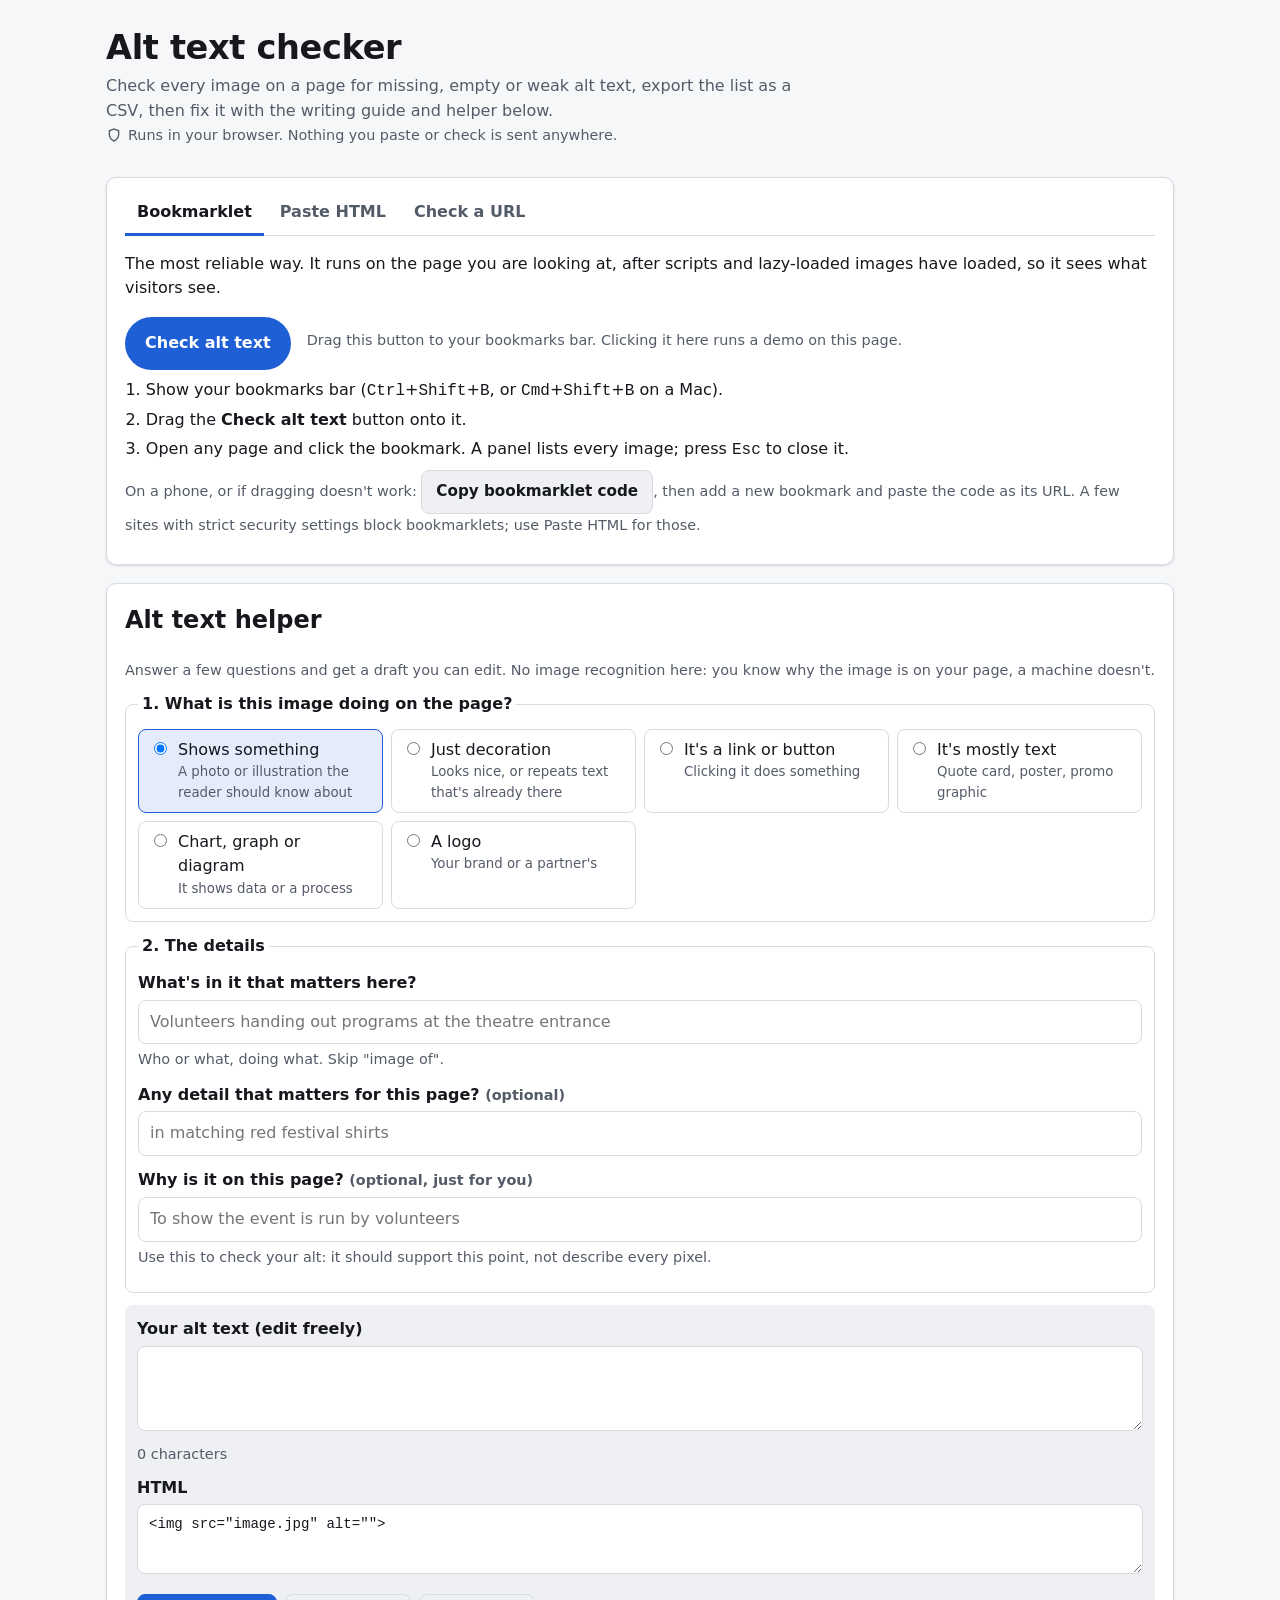
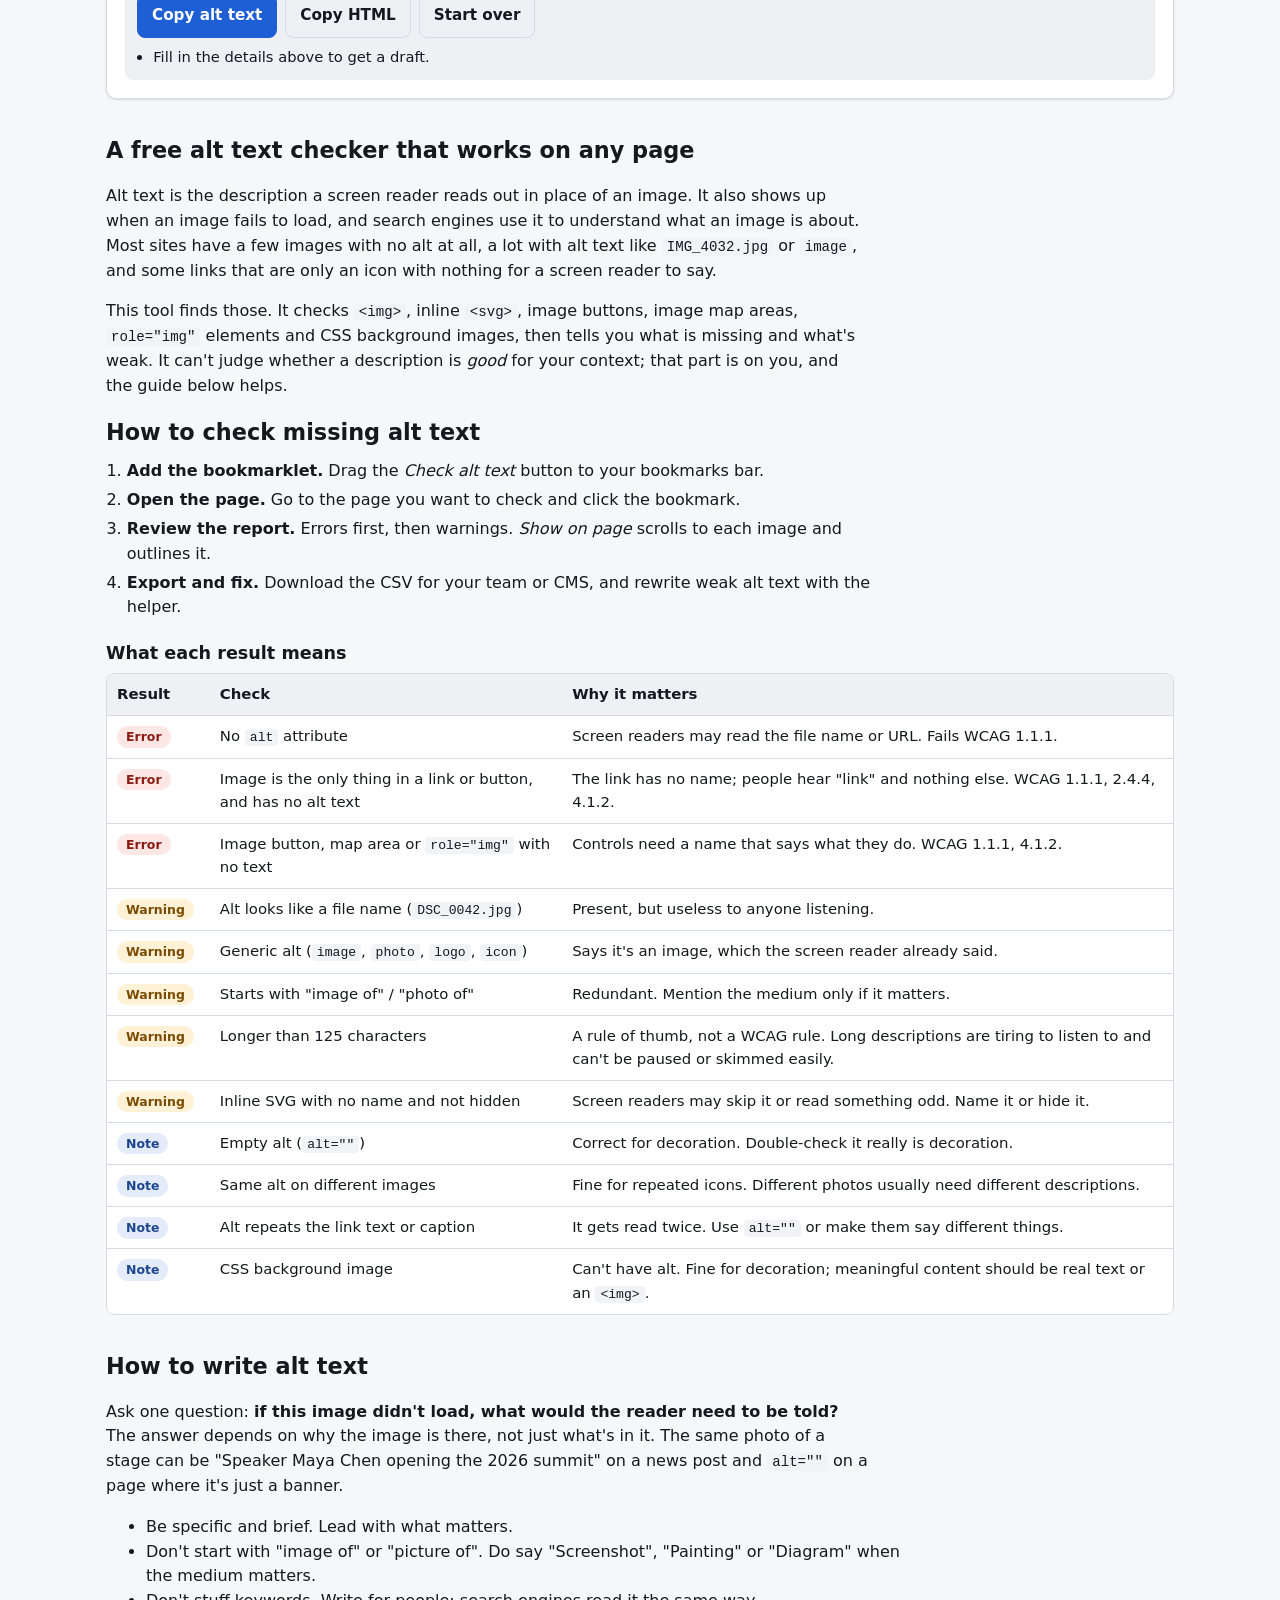
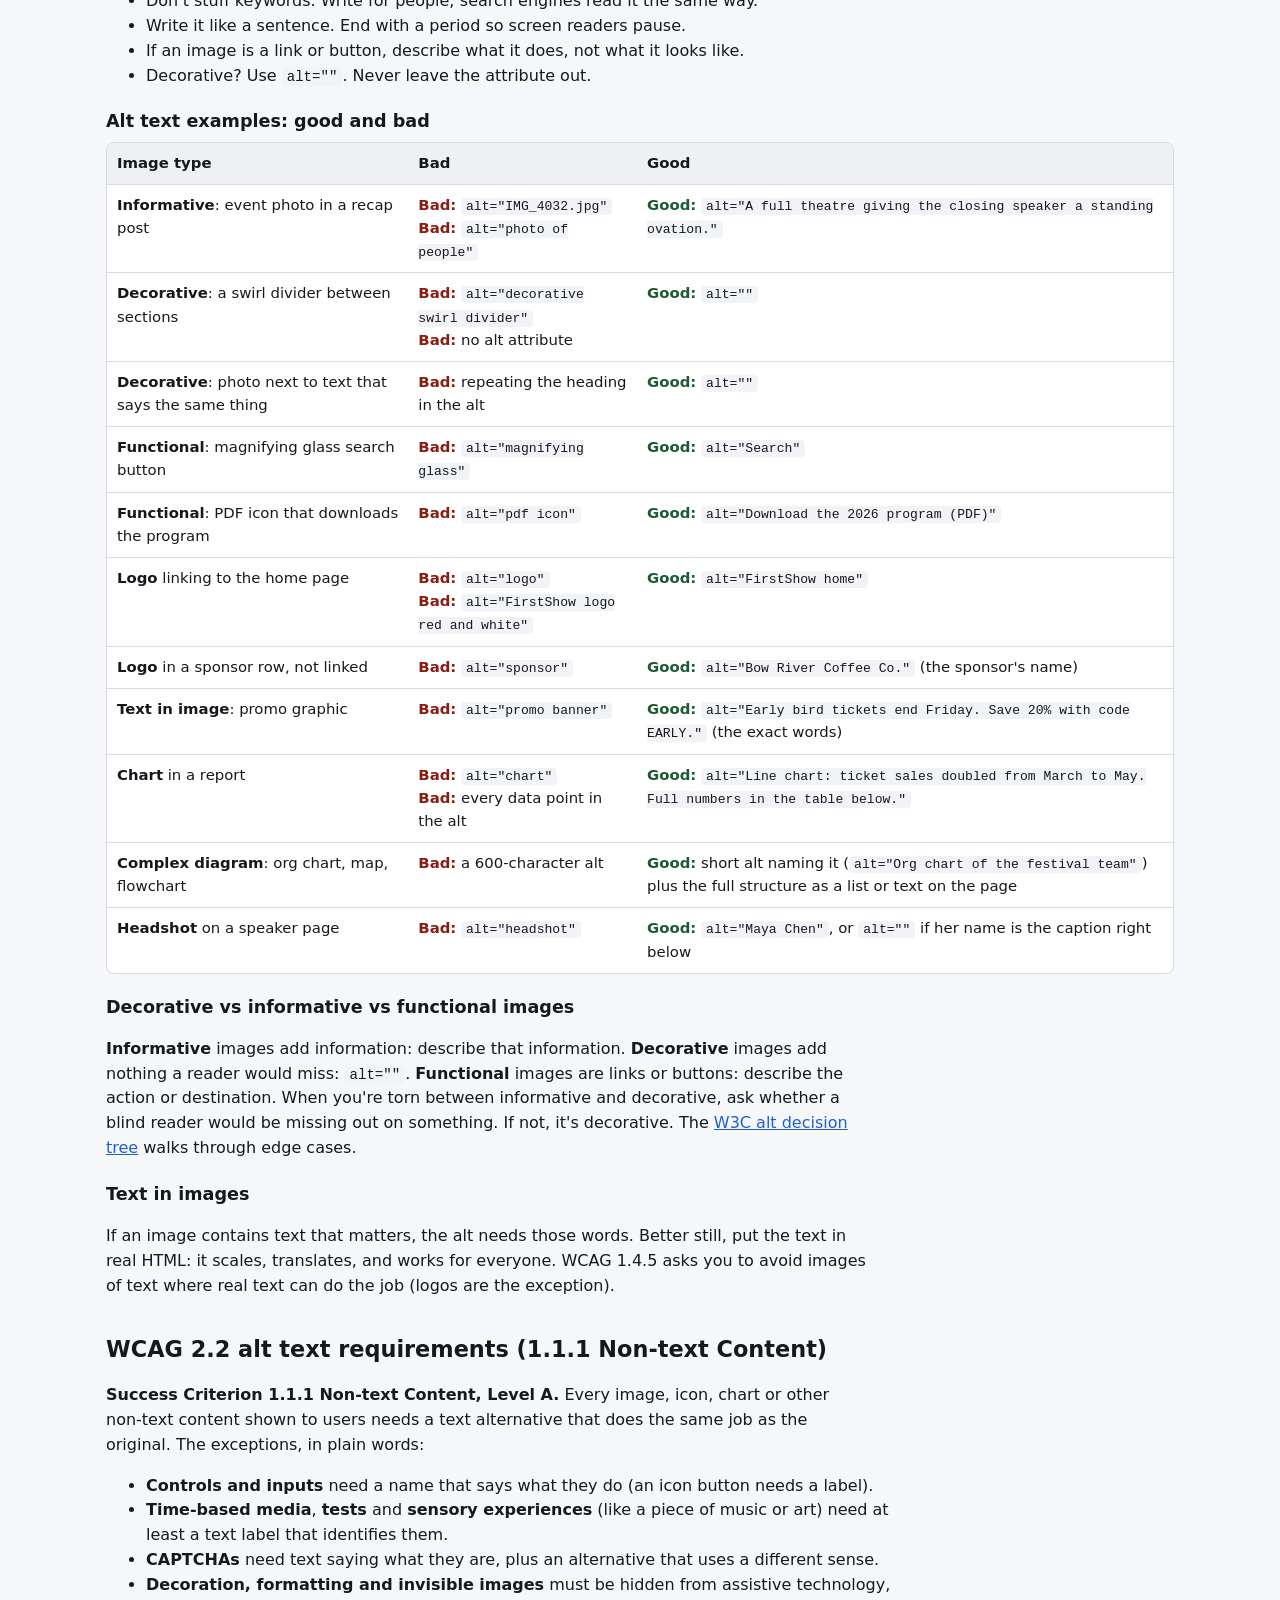
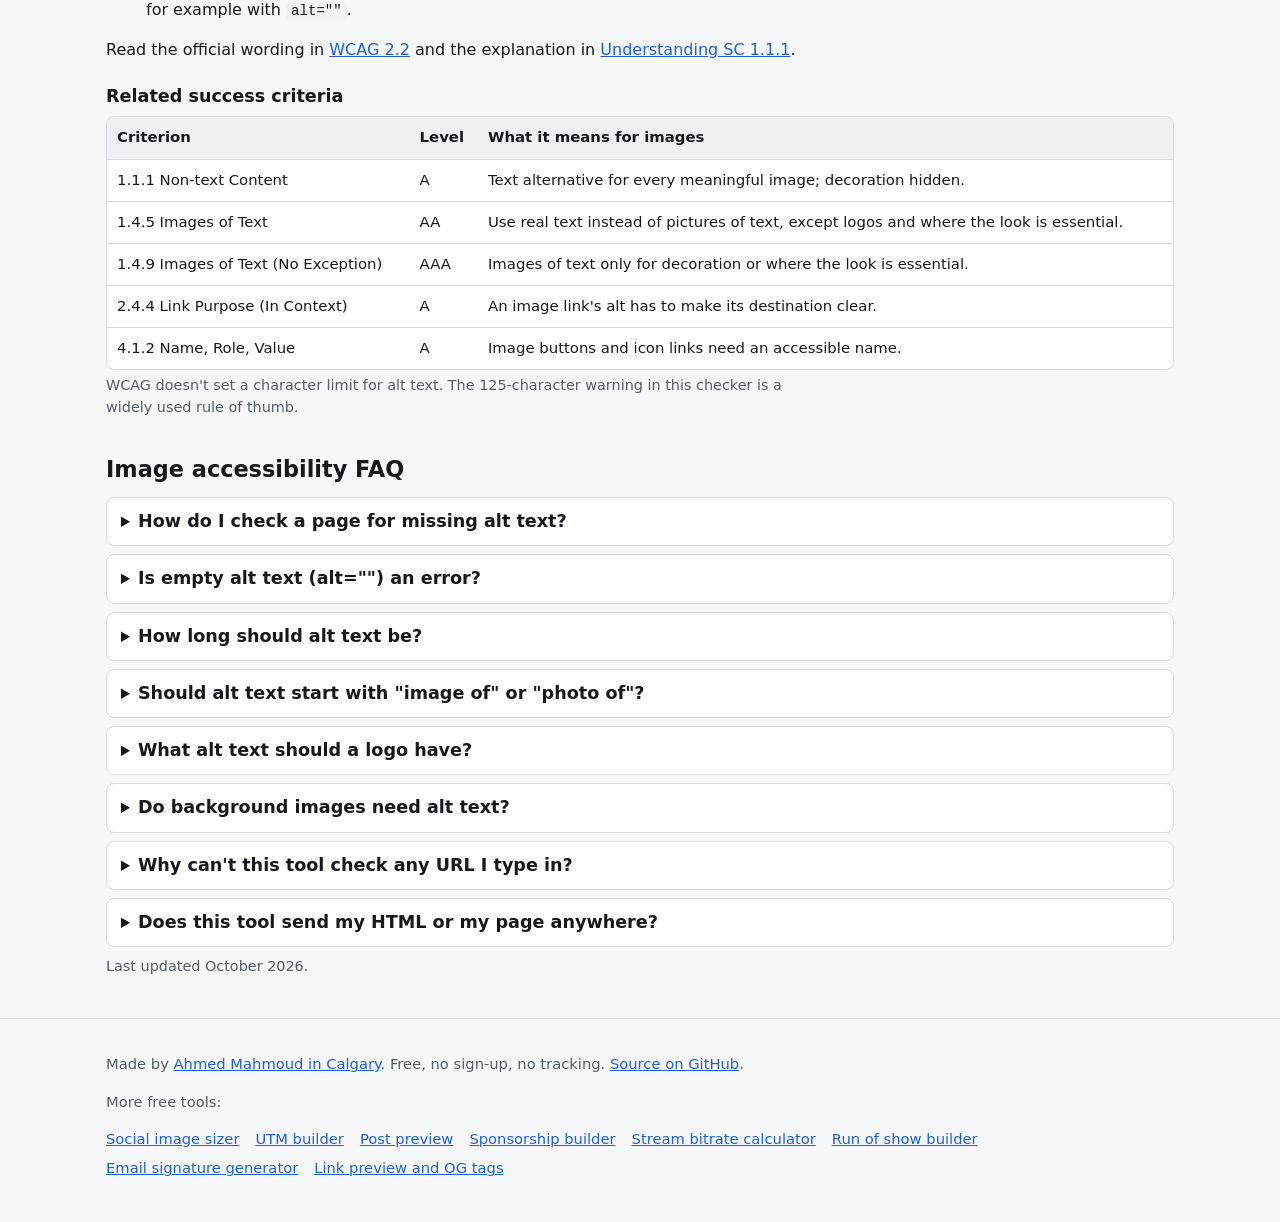
<file: index.html>
<!doctype html>
<html lang="en">
<head>
<meta charset="utf-8">
<meta name="viewport" content="width=device-width, initial-scale=1">
<title>Alt Text Checker: Find Missing Alt Text on Any Page</title>
<meta name="description" content="Free alt text checker. Find images with missing or weak alt text on any page, export a CSV, and learn how to write good alt text. No sign-up.">
<link rel="canonical" href="https://lab.zalastack.com/alt-text-checker/">
<meta name="theme-color" content="#f6f7f9" media="(prefers-color-scheme: light)">
<meta name="theme-color" content="#111317" media="(prefers-color-scheme: dark)">
<link rel="icon" href="favicon.svg" type="image/svg+xml">
<meta property="og:type" content="website">
<meta property="og:title" content="Alt Text Checker: find missing alt text on any page">
<meta property="og:description" content="Check every image on a page for missing, empty or weak alt text, export a CSV, and write better alt text. Free, no sign-up.">
<meta property="og:url" content="https://lab.zalastack.com/alt-text-checker/">
<meta property="og:image" content="https://lab.zalastack.com/alt-text-checker/og.png">
<meta property="og:image:width" content="1200">
<meta property="og:image:height" content="630">
<meta property="og:image:alt" content="Alt Text Checker: find images missing alt text on any page and write better alt text">
<meta name="twitter:card" content="summary_large_image">
<meta name="twitter:title" content="Alt Text Checker: find missing alt text on any page">
<meta name="twitter:description" content="Check every image on a page for missing, empty or weak alt text. Free, no sign-up.">
<meta name="twitter:image" content="https://lab.zalastack.com/alt-text-checker/og.png">
<link rel="stylesheet" href="style.css">
<script type="application/ld+json">
{
  "@context": "https://schema.org",
  "@graph": [
    {
      "@type": "WebApplication",
      "name": "Alt Text Checker",
      "url": "https://lab.zalastack.com/alt-text-checker/",
      "description": "Find images missing alt text on any page and write better alt text. Bookmarklet, paste-HTML audit, CSV export, writing guide and WCAG 2.2 reference.",
      "applicationCategory": "DeveloperApplication",
      "operatingSystem": "Any",
      "isAccessibleForFree": true,
      "offers": {"@type": "Offer", "price": "0", "priceCurrency": "CAD"},
      "datePublished": "2026-10-21",
      "author": {"@type":"Person","name":"Ahmed Mahmoud","url":"https://lab.zalastack.com/","jobTitle":"Founder, FirstShow","address":{"@type":"PostalAddress","addressLocality":"Calgary","addressRegion":"AB","addressCountry":"CA"},"sameAs":["https://github.com/mizoz","https://www.linkedin.com/in/ahmed-m-82ba28169/","https://firstshow.ca"]}
    },
    {
      "@type": "HowTo",
      "name": "How to check a web page for missing alt text",
      "step": [
        {"@type": "HowToStep", "name": "Add the bookmarklet", "text": "Drag the Check alt text button to your bookmarks bar."},
        {"@type": "HowToStep", "name": "Open the page", "text": "Go to the page you want to check and click the bookmark."},
        {"@type": "HowToStep", "name": "Review the report", "text": "A panel lists every image with errors, warnings and notes. Use Show on page to find each one."},
        {"@type": "HowToStep", "name": "Export and fix", "text": "Download the CSV, then rewrite weak alt text using the guide and the alt text helper."}
      ]
    },
    {
      "@type": "FAQPage",
      "mainEntity": [
        {"@type": "Question", "name": "How do I check a page for missing alt text?", "acceptedAnswer": {"@type": "Answer", "text": "Drag the Check alt text bookmarklet to your bookmarks bar, open the page and click it. It lists every image, flags missing or weak alt text and lets you jump to each image. You can also paste a page's HTML into the Paste HTML tab."}},
        {"@type": "Question", "name": "Is empty alt text (alt=\"\") an error?", "acceptedAnswer": {"@type": "Answer", "text": "No. alt=\"\" tells screen readers to skip the image, which is correct for decoration. It is a problem when the image carries meaning, or when it is the only thing inside a link or button, because then the link has no name."}},
        {"@type": "Question", "name": "How long should alt text be?", "acceptedAnswer": {"@type": "Answer", "text": "As short as it can be while still doing the job. WCAG sets no limit. Around 125 characters is a common rule of thumb; if you need more, put the detail in a caption or nearby text."}},
        {"@type": "Question", "name": "Should alt text start with \"image of\" or \"photo of\"?", "acceptedAnswer": {"@type": "Answer", "text": "Usually not. Screen readers already announce it as an image. Mention the medium only when it matters, like a painting, a screenshot or a diagram."}},
        {"@type": "Question", "name": "What alt text should a logo have?", "acceptedAnswer": {"@type": "Answer", "text": "The organization's name. If the logo links to the home page, use the name plus where it goes, like \"FirstShow home\". If the name is already written right next to it, use alt=\"\"."}},
        {"@type": "Question", "name": "Do background images need alt text?", "acceptedAnswer": {"@type": "Answer", "text": "CSS background images cannot have alt text, so screen readers skip them. That is fine for decoration. If a background carries meaning, put that meaning in real text on the page or use an img element with alt."}},
        {"@type": "Question", "name": "Why can't this tool check any URL I type in?", "acceptedAnswer": {"@type": "Answer", "text": "Browsers stop one website from reading another website's pages unless that site allows it (CORS). Most sites don't. The bookmarklet gets around this because it runs on the page you are already viewing."}},
        {"@type": "Question", "name": "Does this tool send my HTML or my page anywhere?", "acceptedAnswer": {"@type": "Answer", "text": "No. The audit runs in your browser. There is no server, no account and no analytics. Thumbnails in the report load straight from where the images are hosted, and you can turn them off."}}
      ]
    }
  ]
}
</script>
</head>
<body>
<header class="top">
  <div class="wrap">
    <h1>Alt text checker</h1>
    <p>Check every image on a page for missing, empty or weak alt text, export the list as a CSV, then fix it with the writing guide and helper below.</p>
    <p class="privacy"><svg width="16" height="16" viewBox="0 0 24 24" aria-hidden="true"><path fill="currentColor" d="M12 2 4 5v6c0 5 3.4 9.7 8 11 4.6-1.3 8-6 8-11V5l-8-3zm0 2.2 6 2.2V11c0 4-2.6 7.8-6 8.9C8.6 18.8 6 15 6 11V6.4l6-2.2z"/></svg>Runs in your browser. Nothing you paste or check is sent anywhere.</p>
  </div>
</header>

<main class="wrap">
  <section class="panel" aria-labelledby="tool-h">
    <h2 id="tool-h" class="sr-only">Check alt text</h2>
    <div class="tabs" role="tablist" aria-label="How to check">
      <button role="tab" id="tab-bm" aria-controls="pane-bm" aria-selected="true">Bookmarklet</button>
      <button role="tab" id="tab-paste" aria-controls="pane-paste" aria-selected="false" tabindex="-1">Paste HTML</button>
      <button role="tab" id="tab-url" aria-controls="pane-url" aria-selected="false" tabindex="-1">Check a URL</button>
    </div>

    <div role="tabpanel" id="pane-bm" aria-labelledby="tab-bm">
      <p>The most reliable way. It runs on the page you are looking at, after scripts and lazy-loaded images have loaded, so it sees what visitors see.</p>
      <div class="bm-box">
        <a class="bookmarklet" id="bookmarklet" href="#">Check alt text</a>
        <span class="hint">Drag this button to your bookmarks bar. Clicking it here runs a demo on this page.</span>
      </div>
      <ol class="steps">
        <li>Show your bookmarks bar (<kbd>Ctrl</kbd>+<kbd>Shift</kbd>+<kbd>B</kbd>, or <kbd>Cmd</kbd>+<kbd>Shift</kbd>+<kbd>B</kbd> on a Mac).</li>
        <li>Drag the <strong>Check alt text</strong> button onto it.</li>
        <li>Open any page and click the bookmark. A panel lists every image; press <kbd>Esc</kbd> to close it.</li>
      </ol>
      <p class="hint">On a phone, or if dragging doesn't work: <button class="btn" id="copy-bm" type="button">Copy bookmarklet code</button>, then add a new bookmark and paste the code as its URL. A few sites with strict security settings block bookmarklets; use Paste HTML for those.</p>
      <p id="bm-msg" class="msg" role="status"></p>
    </div>

    <div role="tabpanel" id="pane-paste" aria-labelledby="tab-paste" hidden>
      <label for="html-in">Page HTML</label>
      <p class="hint">Open the page, press <kbd>Ctrl</kbd>+<kbd>U</kbd> (or right-click, View Page Source), select all and paste here. For pages built by JavaScript, use your browser's dev tools: right-click the <code>&lt;html&gt;</code> element, Copy, Copy outerHTML.</p>
      <textarea id="html-in" class="mono" spellcheck="false" placeholder="<html>...</html> or any snippet with <img> tags"></textarea>
      <div class="row" style="margin-top:10px">
        <div class="grow">
          <label for="base-in">Page URL <span class="hint">(optional, fixes relative image paths for thumbnails)</span></label>
          <input type="url" id="base-in" placeholder="https://example.com/blog/post" inputmode="url" autocomplete="url">
        </div>
      </div>
      <div class="btns">
        <button class="btn primary" id="run-paste" type="button">Check HTML</button>
        <button class="btn" id="load-example" type="button">Load an example</button>
        <button class="btn" id="clear-paste" type="button">Clear</button>
      </div>
      <p id="paste-msg" class="msg" role="status"></p>
    </div>

    <div role="tabpanel" id="pane-url" aria-labelledby="tab-url" hidden>
      <label for="url-in">Page URL</label>
      <div class="row">
        <div class="grow"><input type="url" id="url-in" placeholder="https://example.com/" inputmode="url" autocomplete="url"></div>
        <button class="btn primary" id="run-url" type="button">Fetch and check</button>
      </div>
      <p class="hint">Honest warning: most sites won't allow this. Browsers block one site from reading another site's pages unless the other site opts in (that's called CORS). When it's blocked you'll see why, and the bookmarklet or Paste HTML will still work. Your browser contacts that site directly; there's no server of mine in between.</p>
      <p id="url-msg" class="msg" role="status"></p>
    </div>
  </section>

  <section class="panel" id="report" aria-labelledby="report-h" hidden>
    <h2 id="report-h">Report</h2>
    <p id="report-src" class="hint"></p>
    <div class="summary" id="summary"></div>
    <div class="report-tools">
      <label for="filter" class="sr-only">Show</label>
      <select id="filter">
        <option value="all">Show all</option>
        <option value="problems">Errors + warnings</option>
        <option value="error">Errors only</option>
        <option value="warn">Warnings only</option>
        <option value="note">Notes only</option>
        <option value="ok">OK only</option>
      </select>
      <label class="check"><input type="checkbox" id="thumbs" checked> Show thumbnails</label>
      <button class="btn" id="dl-csv" type="button">Download CSV</button>
      <button class="btn" id="copy-csv" type="button">Copy CSV</button>
    </div>
    <p class="hint">Thumbnails load straight from where each image is hosted. Images with relative paths only show if you add the page URL.</p>
    <p id="csv-msg" class="msg" role="status"></p>
    <ul class="items" id="items"></ul>
  </section>

  <section class="panel" id="helper" aria-labelledby="helper-h">
    <h2 id="helper-h">Alt text helper</h2>
    <p class="hint">Answer a few questions and get a draft you can edit. No image recognition here: you know why the image is on your page, a machine doesn't.</p>
    <form id="helper-form" onsubmit="return false">
      <fieldset>
        <legend>1. What is this image doing on the page?</legend>
        <div class="choices">
          <label class="choice"><input type="radio" name="kind" value="informative" checked><span>Shows something<small>A photo or illustration the reader should know about</small></span></label>
          <label class="choice"><input type="radio" name="kind" value="decorative"><span>Just decoration<small>Looks nice, or repeats text that's already there</small></span></label>
          <label class="choice"><input type="radio" name="kind" value="functional"><span>It's a link or button<small>Clicking it does something</small></span></label>
          <label class="choice"><input type="radio" name="kind" value="text"><span>It's mostly text<small>Quote card, poster, promo graphic</small></span></label>
          <label class="choice"><input type="radio" name="kind" value="chart"><span>Chart, graph or diagram<small>It shows data or a process</small></span></label>
          <label class="choice"><input type="radio" name="kind" value="logo"><span>A logo<small>Your brand or a partner's</small></span></label>
        </div>
      </fieldset>

      <fieldset>
        <legend>2. The details</legend>
        <div data-for="informative">
          <div class="field">
            <label for="h-what">What's in it that matters here?</label>
            <input type="text" id="h-what" placeholder="Volunteers handing out programs at the theatre entrance">
            <p class="hint">Who or what, doing what. Skip "image of".</p>
          </div>
          <div class="field">
            <label for="h-detail">Any detail that matters for this page? <span class="hint">(optional)</span></label>
            <input type="text" id="h-detail" placeholder="in matching red festival shirts">
          </div>
          <div class="field">
            <label for="h-why">Why is it on this page? <span class="hint">(optional, just for you)</span></label>
            <input type="text" id="h-why" placeholder="To show the event is run by volunteers">
            <p class="hint">Use this to check your alt: it should support this point, not describe every pixel.</p>
          </div>
        </div>
        <div data-for="functional" hidden>
          <div class="field">
            <label for="h-action">Where does it go, or what does it do?</label>
            <input type="text" id="h-action" placeholder="Search / Download the 2026 program (PDF) / Open menu">
            <p class="hint">Describe the action or destination, not the picture. A magnifying glass is "Search".</p>
          </div>
          <label class="inline-check"><input type="checkbox" id="h-linktext"> The same link or button already has visible text</label>
        </div>
        <div data-for="text" hidden>
          <div class="field">
            <label for="h-text">Type the text in the image, as it appears</label>
            <input type="text" id="h-text" placeholder="Early bird tickets end Friday">
          </div>
          <label class="inline-check"><input type="checkbox" id="h-textdup"> The same text is already written on the page right next to it</label>
        </div>
        <div data-for="chart" hidden>
          <div class="field">
            <label for="h-ctype">What kind of chart?</label>
            <input type="text" id="h-ctype" placeholder="Bar chart">
          </div>
          <div class="field">
            <label for="h-takeaway">The one-sentence takeaway</label>
            <input type="text" id="h-takeaway" placeholder="ticket sales doubled from March to May">
          </div>
          <div class="field">
            <label for="h-data">Where are the full numbers? <span class="hint">(optional)</span></label>
            <input type="text" id="h-data" placeholder="the table below">
            <p class="hint">Alt text can't hold a whole dataset. Put the numbers in a table or text and point to it.</p>
          </div>
        </div>
        <div data-for="logo" hidden>
          <div class="field">
            <label for="h-org">Organization name</label>
            <input type="text" id="h-org" placeholder="FirstShow">
          </div>
          <label class="inline-check"><input type="checkbox" id="h-logolink"> It links to that organization's home page</label>
          <label class="inline-check"><input type="checkbox" id="h-logodup"> The name is already written right next to it</label>
        </div>
        <div data-for="decorative" hidden>
          <p>Nothing to fill in. Decorative images get an empty alt so screen readers skip them. Don't leave the attribute out; that's different, and some screen readers will read the file name instead.</p>
        </div>
      </fieldset>

      <div class="out" aria-live="polite">
        <label for="h-out">Your alt text (edit freely)</label>
        <textarea id="h-out" class="mono" rows="3"></textarea>
        <p class="hint"><span id="h-count">0</span> characters</p>
        <label for="h-html">HTML</label>
        <textarea id="h-html" class="mono" rows="2" readonly></textarea>
        <div class="btns">
          <button class="btn primary" type="button" id="copy-alt">Copy alt text</button>
          <button class="btn" type="button" id="copy-html">Copy HTML</button>
          <button class="btn" type="button" id="reset-helper">Start over</button>
        </div>
        <p id="h-msg" class="msg" role="status"></p>
        <ul class="lint" id="h-lint"></ul>
      </div>
    </form>
  </section>

  <section class="content" id="about">
    <h2>A free alt text checker that works on any page</h2>
    <p>Alt text is the description a screen reader reads out in place of an image. It also shows up when an image fails to load, and search engines use it to understand what an image is about. Most sites have a few images with no alt at all, a lot with alt text like <code>IMG_4032.jpg</code> or <code>image</code>, and some links that are only an icon with nothing for a screen reader to say.</p>
    <p>This tool finds those. It checks <code>&lt;img&gt;</code>, inline <code>&lt;svg&gt;</code>, image buttons, image map areas, <code>role="img"</code> elements and CSS background images, then tells you what is missing and what's weak. It can't judge whether a description is <em>good</em> for your context; that part is on you, and the guide below helps.</p>

    <h2 id="how">How to check missing alt text</h2>
    <ol class="steps">
      <li><strong>Add the bookmarklet.</strong> Drag the <em>Check alt text</em> button to your bookmarks bar.</li>
      <li><strong>Open the page.</strong> Go to the page you want to check and click the bookmark.</li>
      <li><strong>Review the report.</strong> Errors first, then warnings. <em>Show on page</em> scrolls to each image and outlines it.</li>
      <li><strong>Export and fix.</strong> Download the CSV for your team or CMS, and rewrite weak alt text with the helper.</li>
    </ol>

    <h3>What each result means</h3>
    <div class="table-wrap">
      <table>
        <thead><tr><th scope="col">Result</th><th scope="col">Check</th><th scope="col">Why it matters</th></tr></thead>
        <tbody>
          <tr><td><span class="badge error">Error</span></td><td>No <code>alt</code> attribute</td><td>Screen readers may read the file name or URL. Fails WCAG 1.1.1.</td></tr>
          <tr><td><span class="badge error">Error</span></td><td>Image is the only thing in a link or button, and has no alt text</td><td>The link has no name; people hear "link" and nothing else. WCAG 1.1.1, 2.4.4, 4.1.2.</td></tr>
          <tr><td><span class="badge error">Error</span></td><td>Image button, map area or <code>role="img"</code> with no text</td><td>Controls need a name that says what they do. WCAG 1.1.1, 4.1.2.</td></tr>
          <tr><td><span class="badge warn">Warning</span></td><td>Alt looks like a file name (<code>DSC_0042.jpg</code>)</td><td>Present, but useless to anyone listening.</td></tr>
          <tr><td><span class="badge warn">Warning</span></td><td>Generic alt (<code>image</code>, <code>photo</code>, <code>logo</code>, <code>icon</code>)</td><td>Says it's an image, which the screen reader already said.</td></tr>
          <tr><td><span class="badge warn">Warning</span></td><td>Starts with "image of" / "photo of"</td><td>Redundant. Mention the medium only if it matters.</td></tr>
          <tr><td><span class="badge warn">Warning</span></td><td>Longer than 125 characters</td><td>A rule of thumb, not a WCAG rule. Long descriptions are tiring to listen to and can't be paused or skimmed easily.</td></tr>
          <tr><td><span class="badge warn">Warning</span></td><td>Inline SVG with no name and not hidden</td><td>Screen readers may skip it or read something odd. Name it or hide it.</td></tr>
          <tr><td><span class="badge note">Note</span></td><td>Empty alt (<code>alt=""</code>)</td><td>Correct for decoration. Double-check it really is decoration.</td></tr>
          <tr><td><span class="badge note">Note</span></td><td>Same alt on different images</td><td>Fine for repeated icons. Different photos usually need different descriptions.</td></tr>
          <tr><td><span class="badge note">Note</span></td><td>Alt repeats the link text or caption</td><td>It gets read twice. Use <code>alt=""</code> or make them say different things.</td></tr>
          <tr><td><span class="badge note">Note</span></td><td>CSS background image</td><td>Can't have alt. Fine for decoration; meaningful content should be real text or an <code>&lt;img&gt;</code>.</td></tr>
        </tbody>
      </table>
    </div>
  </section>

  <section class="content" id="guide">
    <h2>How to write alt text</h2>
    <p>Ask one question: <strong>if this image didn't load, what would the reader need to be told?</strong> The answer depends on why the image is there, not just what's in it. The same photo of a stage can be "Speaker Maya Chen opening the 2026 summit" on a news post and <code>alt=""</code> on a page where it's just a banner.</p>
    <ul>
      <li>Be specific and brief. Lead with what matters.</li>
      <li>Don't start with "image of" or "picture of". Do say "Screenshot", "Painting" or "Diagram" when the medium matters.</li>
      <li>Don't stuff keywords. Write for people; search engines read it the same way.</li>
      <li>Write it like a sentence. End with a period so screen readers pause.</li>
      <li>If an image is a link or button, describe what it does, not what it looks like.</li>
      <li>Decorative? Use <code>alt=""</code>. Never leave the attribute out.</li>
    </ul>

    <h3>Alt text examples: good and bad</h3>
    <div class="table-wrap">
      <table>
        <thead><tr><th scope="col">Image type</th><th scope="col">Bad</th><th scope="col">Good</th></tr></thead>
        <tbody>
          <tr><td><strong>Informative</strong>: event photo in a recap post</td><td><span class="bad">Bad:</span> <code>alt="IMG_4032.jpg"</code><br><span class="bad">Bad:</span> <code>alt="photo of people"</code></td><td><span class="good">Good:</span> <code>alt="A full theatre giving the closing speaker a standing ovation."</code></td></tr>
          <tr><td><strong>Decorative</strong>: a swirl divider between sections</td><td><span class="bad">Bad:</span> <code>alt="decorative swirl divider"</code><br><span class="bad">Bad:</span> no alt attribute</td><td><span class="good">Good:</span> <code>alt=""</code></td></tr>
          <tr><td><strong>Decorative</strong>: photo next to text that says the same thing</td><td><span class="bad">Bad:</span> repeating the heading in the alt</td><td><span class="good">Good:</span> <code>alt=""</code></td></tr>
          <tr><td><strong>Functional</strong>: magnifying glass search button</td><td><span class="bad">Bad:</span> <code>alt="magnifying glass"</code></td><td><span class="good">Good:</span> <code>alt="Search"</code></td></tr>
          <tr><td><strong>Functional</strong>: PDF icon that downloads the program</td><td><span class="bad">Bad:</span> <code>alt="pdf icon"</code></td><td><span class="good">Good:</span> <code>alt="Download the 2026 program (PDF)"</code></td></tr>
          <tr><td><strong>Logo</strong> linking to the home page</td><td><span class="bad">Bad:</span> <code>alt="logo"</code><br><span class="bad">Bad:</span> <code>alt="FirstShow logo red and white"</code></td><td><span class="good">Good:</span> <code>alt="FirstShow home"</code></td></tr>
          <tr><td><strong>Logo</strong> in a sponsor row, not linked</td><td><span class="bad">Bad:</span> <code>alt="sponsor"</code></td><td><span class="good">Good:</span> <code>alt="Bow River Coffee Co."</code> (the sponsor's name)</td></tr>
          <tr><td><strong>Text in image</strong>: promo graphic</td><td><span class="bad">Bad:</span> <code>alt="promo banner"</code></td><td><span class="good">Good:</span> <code>alt="Early bird tickets end Friday. Save 20% with code EARLY."</code> (the exact words)</td></tr>
          <tr><td><strong>Chart</strong> in a report</td><td><span class="bad">Bad:</span> <code>alt="chart"</code><br><span class="bad">Bad:</span> every data point in the alt</td><td><span class="good">Good:</span> <code>alt="Line chart: ticket sales doubled from March to May. Full numbers in the table below."</code></td></tr>
          <tr><td><strong>Complex diagram</strong>: org chart, map, flowchart</td><td><span class="bad">Bad:</span> a 600-character alt</td><td><span class="good">Good:</span> short alt naming it (<code>alt="Org chart of the festival team"</code>) plus the full structure as a list or text on the page</td></tr>
          <tr><td><strong>Headshot</strong> on a speaker page</td><td><span class="bad">Bad:</span> <code>alt="headshot"</code></td><td><span class="good">Good:</span> <code>alt="Maya Chen"</code>, or <code>alt=""</code> if her name is the caption right below</td></tr>
        </tbody>
      </table>
    </div>

    <h3>Decorative vs informative vs functional images</h3>
    <p><strong>Informative</strong> images add information: describe that information. <strong>Decorative</strong> images add nothing a reader would miss: <code>alt=""</code>. <strong>Functional</strong> images are links or buttons: describe the action or destination. When you're torn between informative and decorative, ask whether a blind reader would be missing out on something. If not, it's decorative. The <a href="https://www.w3.org/WAI/tutorials/images/decision-tree/">W3C alt decision tree</a> walks through edge cases.</p>

    <h3>Text in images</h3>
    <p>If an image contains text that matters, the alt needs those words. Better still, put the text in real HTML: it scales, translates, and works for everyone. WCAG 1.4.5 asks you to avoid images of text where real text can do the job (logos are the exception).</p>
  </section>

  <section class="content" id="wcag">
    <h2>WCAG 2.2 alt text requirements (1.1.1 Non-text Content)</h2>
    <p><strong>Success Criterion 1.1.1 Non-text Content, Level A.</strong> Every image, icon, chart or other non-text content shown to users needs a text alternative that does the same job as the original. The exceptions, in plain words:</p>
    <ul>
      <li><strong>Controls and inputs</strong> need a name that says what they do (an icon button needs a label).</li>
      <li><strong>Time-based media</strong>, <strong>tests</strong> and <strong>sensory experiences</strong> (like a piece of music or art) need at least a text label that identifies them.</li>
      <li><strong>CAPTCHAs</strong> need text saying what they are, plus an alternative that uses a different sense.</li>
      <li><strong>Decoration, formatting and invisible images</strong> must be hidden from assistive technology, for example with <code>alt=""</code>.</li>
    </ul>
    <p>Read the official wording in <a href="https://www.w3.org/TR/WCAG22/#non-text-content">WCAG 2.2</a> and the explanation in <a href="https://www.w3.org/WAI/WCAG22/Understanding/non-text-content.html">Understanding SC 1.1.1</a>.</p>
    <h3>Related success criteria</h3>
    <div class="table-wrap">
      <table>
        <thead><tr><th scope="col">Criterion</th><th scope="col">Level</th><th scope="col">What it means for images</th></tr></thead>
        <tbody>
          <tr><td>1.1.1 Non-text Content</td><td>A</td><td>Text alternative for every meaningful image; decoration hidden.</td></tr>
          <tr><td>1.4.5 Images of Text</td><td>AA</td><td>Use real text instead of pictures of text, except logos and where the look is essential.</td></tr>
          <tr><td>1.4.9 Images of Text (No Exception)</td><td>AAA</td><td>Images of text only for decoration or where the look is essential.</td></tr>
          <tr><td>2.4.4 Link Purpose (In Context)</td><td>A</td><td>An image link's alt has to make its destination clear.</td></tr>
          <tr><td>4.1.2 Name, Role, Value</td><td>A</td><td>Image buttons and icon links need an accessible name.</td></tr>
        </tbody>
      </table>
    </div>
    <p class="hint">WCAG doesn't set a character limit for alt text. The 125-character warning in this checker is a widely used rule of thumb.</p>
  </section>

  <section class="content faq" id="faq">
    <h2>Image accessibility FAQ</h2>
    <details><summary><h3>How do I check a page for missing alt text?</h3></summary><p>Drag the <em>Check alt text</em> bookmarklet to your bookmarks bar, open the page and click it. It lists every image, flags missing or weak alt text and lets you jump to each image. You can also paste a page's HTML into the Paste HTML tab.</p></details>
    <details><summary><h3>Is empty alt text (alt="") an error?</h3></summary><p>No. <code>alt=""</code> tells screen readers to skip the image, which is correct for decoration. It is a problem when the image carries meaning, or when it is the only thing inside a link or button, because then the link has no name.</p></details>
    <details><summary><h3>How long should alt text be?</h3></summary><p>As short as it can be while still doing the job. WCAG sets no limit. Around 125 characters is a common rule of thumb; if you need more, put the detail in a caption or nearby text.</p></details>
    <details><summary><h3>Should alt text start with "image of" or "photo of"?</h3></summary><p>Usually not. Screen readers already announce it as an image. Mention the medium only when it matters, like a painting, a screenshot or a diagram.</p></details>
    <details><summary><h3>What alt text should a logo have?</h3></summary><p>The organization's name. If the logo links to the home page, use the name plus where it goes, like "FirstShow home". If the name is already written right next to it, use <code>alt=""</code>.</p></details>
    <details><summary><h3>Do background images need alt text?</h3></summary><p>CSS background images cannot have alt text, so screen readers skip them. That is fine for decoration. If a background carries meaning, put that meaning in real text on the page or use an <code>&lt;img&gt;</code> element with alt.</p></details>
    <details><summary><h3>Why can't this tool check any URL I type in?</h3></summary><p>Browsers stop one website from reading another website's pages unless that site allows it (CORS). Most sites don't. The bookmarklet gets around this because it runs on the page you are already viewing.</p></details>
    <details><summary><h3>Does this tool send my HTML or my page anywhere?</h3></summary><p>No. The audit runs in your browser. There is no server, no account and no analytics. Thumbnails in the report load straight from where the images are hosted, and you can turn them off.</p></details>
    <p class="hint">Last updated October 2026.</p>
  </section>
</main>

<footer>
  <div class="wrap">
    <p>Made by <a href="https://lab.zalastack.com/">Ahmed Mahmoud in Calgary</a>. Free, no sign-up, no tracking. <a href="https://github.com/mizoz/alt-text-checker">Source on GitHub</a>.</p>
    <p>More free tools:</p>
    <ul>
      <li><a href="https://lab.zalastack.com/social-image-sizer/">Social image sizer</a></li>
      <li><a href="https://lab.zalastack.com/utm-builder/">UTM builder</a></li>
      <li><a href="https://lab.zalastack.com/post-preview/">Post preview</a></li>
      <li><a href="https://lab.zalastack.com/sponsorship-builder/">Sponsorship builder</a></li>
      <li><a href="https://lab.zalastack.com/stream-calc/">Stream bitrate calculator</a></li>
      <li><a href="https://lab.zalastack.com/run-of-show/">Run of show builder</a></li>
      <li><a href="https://lab.zalastack.com/email-signature/">Email signature generator</a></li>
      <li><a href="https://lab.zalastack.com/og-preview/">Link preview and OG tags</a></li>
    </ul>
  </div>
</footer>

<script src="audit.js"></script>
<script src="app.js"></script>
</body>
</html>
</file>
<file: style.css>
:root {
  --bg: #f6f7f9;
  --surface: #ffffff;
  --surface-2: #eef0f4;
  --text: #16181d;
  --muted: #545b68;
  --border: #d7dbe2;
  --accent: #1f5fd6;
  --accent-text: #ffffff;
  --accent-soft: #e4ecfb;
  --focus: #1f5fd6;
  --error-bg: #fde7e5; --error: #8a1c12;
  --warn-bg: #fff1d6; --warn: #7a4b00;
  --note-bg: #e4ecfb; --note: #1d468f;
  --ok-bg: #e3f4e8; --ok: #1c5c33;
  --code-bg: #f1f3f6;
  --radius: 10px;
  --shadow: 0 1px 2px rgba(16, 24, 40, .06), 0 1px 3px rgba(16, 24, 40, .08);
  color-scheme: light dark;
}
@media (prefers-color-scheme: dark) {
  :root {
    --bg: #111317;
    --surface: #1a1d23;
    --surface-2: #23272f;
    --text: #eceef2;
    --muted: #a6adba;
    --border: #343a45;
    --accent: #7aa7ff;
    --accent-text: #0b1220;
    --accent-soft: #1d2a44;
    --focus: #9cbcff;
    --error-bg: #4a1d1a; --error: #ffb4ab;
    --warn-bg: #43320f; --warn: #ffd58a;
    --note-bg: #1d2a44; --note: #b9cfff;
    --ok-bg: #173523; --ok: #9fdcb3;
    --code-bg: #23272f;
    --shadow: none;
  }
}

* { box-sizing: border-box; }
html { -webkit-text-size-adjust: 100%; scroll-behavior: smooth; }
body {
  margin: 0;
  background: var(--bg);
  color: var(--text);
  font: 16px/1.55 system-ui, -apple-system, "Segoe UI", Roboto, Ubuntu, sans-serif;
}
a { color: var(--accent); }
img { max-width: 100%; }
:focus-visible { outline: 3px solid var(--focus); outline-offset: 2px; }
code, pre, textarea.mono { font-family: ui-monospace, Menlo, Consolas, monospace; font-size: .88em; }
code { background: var(--code-bg); padding: 1px 5px; border-radius: 4px; overflow-wrap: anywhere; }
.wrap { max-width: 1100px; margin: 0 auto; padding: 0 16px; }
.sr-only { position: absolute; width: 1px; height: 1px; overflow: hidden; clip: rect(0 0 0 0); white-space: nowrap; }

header.top { padding: 28px 0 8px; }
header.top h1 { font-size: clamp(1.5rem, 4vw, 2.1rem); line-height: 1.2; margin: 0 0 6px; letter-spacing: -.01em; }
header.top p { margin: 0; color: var(--muted); max-width: 70ch; }
.privacy { display: inline-flex; gap: 6px; align-items: center; margin-top: 10px; font-size: .9rem; color: var(--muted); }

.panel {
  background: var(--surface);
  border: 1px solid var(--border);
  border-radius: var(--radius);
  box-shadow: var(--shadow);
  padding: 18px;
  margin: 18px 0;
}
.panel h2 { margin-top: 0; }

.tabs { display: flex; gap: 4px; flex-wrap: wrap; border-bottom: 1px solid var(--border); margin: -4px 0 16px; }
.tabs [role="tab"] {
  font: inherit; font-weight: 600; background: none; border: 0; border-bottom: 3px solid transparent;
  color: var(--muted); padding: 8px 12px; cursor: pointer; margin-bottom: -1px;
}
.tabs [role="tab"][aria-selected="true"] { color: var(--text); border-bottom-color: var(--accent); }

label { font-weight: 600; display: block; margin: 0 0 4px; }
.hint { color: var(--muted); font-size: .9rem; margin: 4px 0 10px; }
input[type="text"], input[type="url"], textarea, select {
  font: inherit; width: 100%; padding: 9px 11px; border-radius: 8px;
  border: 1px solid var(--border); background: var(--surface); color: var(--text);
}
textarea { min-height: 180px; resize: vertical; }
.row { display: flex; gap: 10px; flex-wrap: wrap; align-items: flex-end; }
.row > .grow { flex: 1 1 240px; }

.btn {
  font: inherit; font-weight: 600; font-size: .95rem; cursor: pointer;
  border-radius: 8px; padding: 9px 14px; border: 1px solid var(--border);
  background: var(--surface-2); color: var(--text); text-decoration: none; display: inline-flex; align-items: center; gap: 6px;
}
.btn:hover { filter: brightness(.97); }
.btn.primary { background: var(--accent); border-color: var(--accent); color: var(--accent-text); }
.btns { display: flex; flex-wrap: wrap; gap: 8px; margin-top: 12px; }

.bm-box { display: flex; flex-wrap: wrap; gap: 16px; align-items: center; }
.bookmarklet {
  display: inline-block; padding: 12px 18px; border-radius: 999px; font-weight: 700;
  background: var(--accent); color: var(--accent-text); text-decoration: none; cursor: grab;
  border: 2px dashed transparent;
}
.bookmarklet:hover { border-color: var(--accent-text); }
ol.steps { padding-left: 1.3em; margin: 8px 0; }
ol.steps li { margin: 4px 0; }

.msg, .hint { overflow-wrap: anywhere; }
.msg { border-radius: 8px; padding: 10px 12px; margin: 12px 0 0; font-size: .95rem; }
.msg.err { background: var(--error-bg); color: var(--error); }
.msg.info { background: var(--note-bg); color: var(--note); }
.msg.good { background: var(--ok-bg); color: var(--ok); }
.msg:empty { display: none; }

/* report */
#report[hidden] { display: none; }
.summary { display: grid; grid-template-columns: repeat(auto-fit, minmax(120px, 1fr)); gap: 8px; margin: 8px 0 14px; }
.stat { border-radius: 8px; padding: 10px 12px; }
.stat b { display: block; font-size: 1.5rem; line-height: 1.1; }
.stat.error { background: var(--error-bg); color: var(--error); }
.stat.warn { background: var(--warn-bg); color: var(--warn); }
.stat.note { background: var(--note-bg); color: var(--note); }
.stat.ok { background: var(--ok-bg); color: var(--ok); }
.report-tools { display: flex; flex-wrap: wrap; gap: 8px; align-items: center; margin-bottom: 8px; }
.report-tools select { width: auto; }
.report-tools .check { display: inline-flex; gap: 6px; align-items: center; font-weight: 400; margin: 0; }
.items { list-style: none; margin: 0; padding: 0; }
.item { display: grid; grid-template-columns: 72px minmax(0, 1fr); gap: 12px; padding: 12px 0; border-top: 1px solid var(--border); }
.thumb {
  width: 72px; height: 72px; border-radius: 8px; background: var(--surface-2); object-fit: contain;
  display: flex; align-items: center; justify-content: center; font-size: .72rem; color: var(--muted); text-align: center; overflow: hidden;
}
.badge { display: inline-block; border-radius: 99px; padding: 1px 9px; font-size: .78rem; font-weight: 700; margin-right: 6px; }
.badge.error { background: var(--error-bg); color: var(--error); }
.badge.warn { background: var(--warn-bg); color: var(--warn); }
.badge.note { background: var(--note-bg); color: var(--note); }
.badge.ok { background: var(--ok-bg); color: var(--ok); }
.item .meta { color: var(--muted); font-size: .9rem; }
.item .alt { font-family: ui-monospace, Menlo, Consolas, monospace; font-size: .88rem; overflow-wrap: anywhere; margin: 4px 0; }
.item ul { margin: 4px 0; padding-left: 1.1em; }
.item details { font-size: .85rem; color: var(--muted); }
.item details code { display: block; white-space: pre-wrap; margin-top: 4px; }

/* helper */
fieldset { border: 1px solid var(--border); border-radius: 8px; padding: 12px; margin: 0 0 12px; }
legend { font-weight: 700; padding: 0 4px; }
.choices { display: grid; grid-template-columns: repeat(auto-fit, minmax(220px, 1fr)); gap: 8px; }
.choice { display: flex; gap: 8px; align-items: flex-start; font-weight: 400; padding: 8px 10px; border: 1px solid var(--border); border-radius: 8px; cursor: pointer; margin: 0; }
.choice input { margin-top: 4px; }
.choice small { display: block; color: var(--muted); }
.choice:has(input:checked) { border-color: var(--accent); background: var(--accent-soft); }
.field { margin: 0 0 12px; }
.inline-check { display: flex; gap: 8px; align-items: center; font-weight: 400; }
.out { background: var(--surface-2); border-radius: 8px; padding: 12px; }
.out textarea { min-height: 70px; }
.lint { margin: 8px 0 0; padding-left: 1.1em; font-size: .92rem; }

/* content */
main section.content { margin: 34px 0; }
main section.content h2 { font-size: 1.4rem; margin: 0 0 10px; }
main section.content h3 { font-size: 1.1rem; margin: 20px 0 6px; }
main section.content p, main section.content li { max-width: 75ch; }
.table-wrap { overflow-x: auto; border: 1px solid var(--border); border-radius: 8px; background: var(--surface); }
table { border-collapse: collapse; width: 100%; font-size: .93rem; }
th, td { text-align: left; vertical-align: top; padding: 9px 10px; border-bottom: 1px solid var(--border); }
th { background: var(--surface-2); }
tr:last-child td { border-bottom: 0; }
td code { white-space: normal; }
.bad { color: var(--error); font-weight: 700; }
.good { color: var(--ok); font-weight: 700; }
.faq details { background: var(--surface); border: 1px solid var(--border); border-radius: 8px; padding: 10px 14px; margin: 8px 0; }
.faq summary { font-weight: 700; cursor: pointer; }
.faq summary h3 { display: inline; font-size: 1rem; margin: 0; }

footer { border-top: 1px solid var(--border); margin-top: 40px; padding: 20px 0 40px; color: var(--muted); font-size: .92rem; }
footer ul { list-style: none; padding: 0; margin: 10px 0; display: flex; flex-wrap: wrap; gap: 6px 16px; }

@media (max-width: 520px) {
  .panel { padding: 14px; }
  .item { grid-template-columns: 56px minmax(0, 1fr); }
  .thumb { width: 56px; height: 56px; }
  th, td { padding: 7px 8px; }
}
</file>
